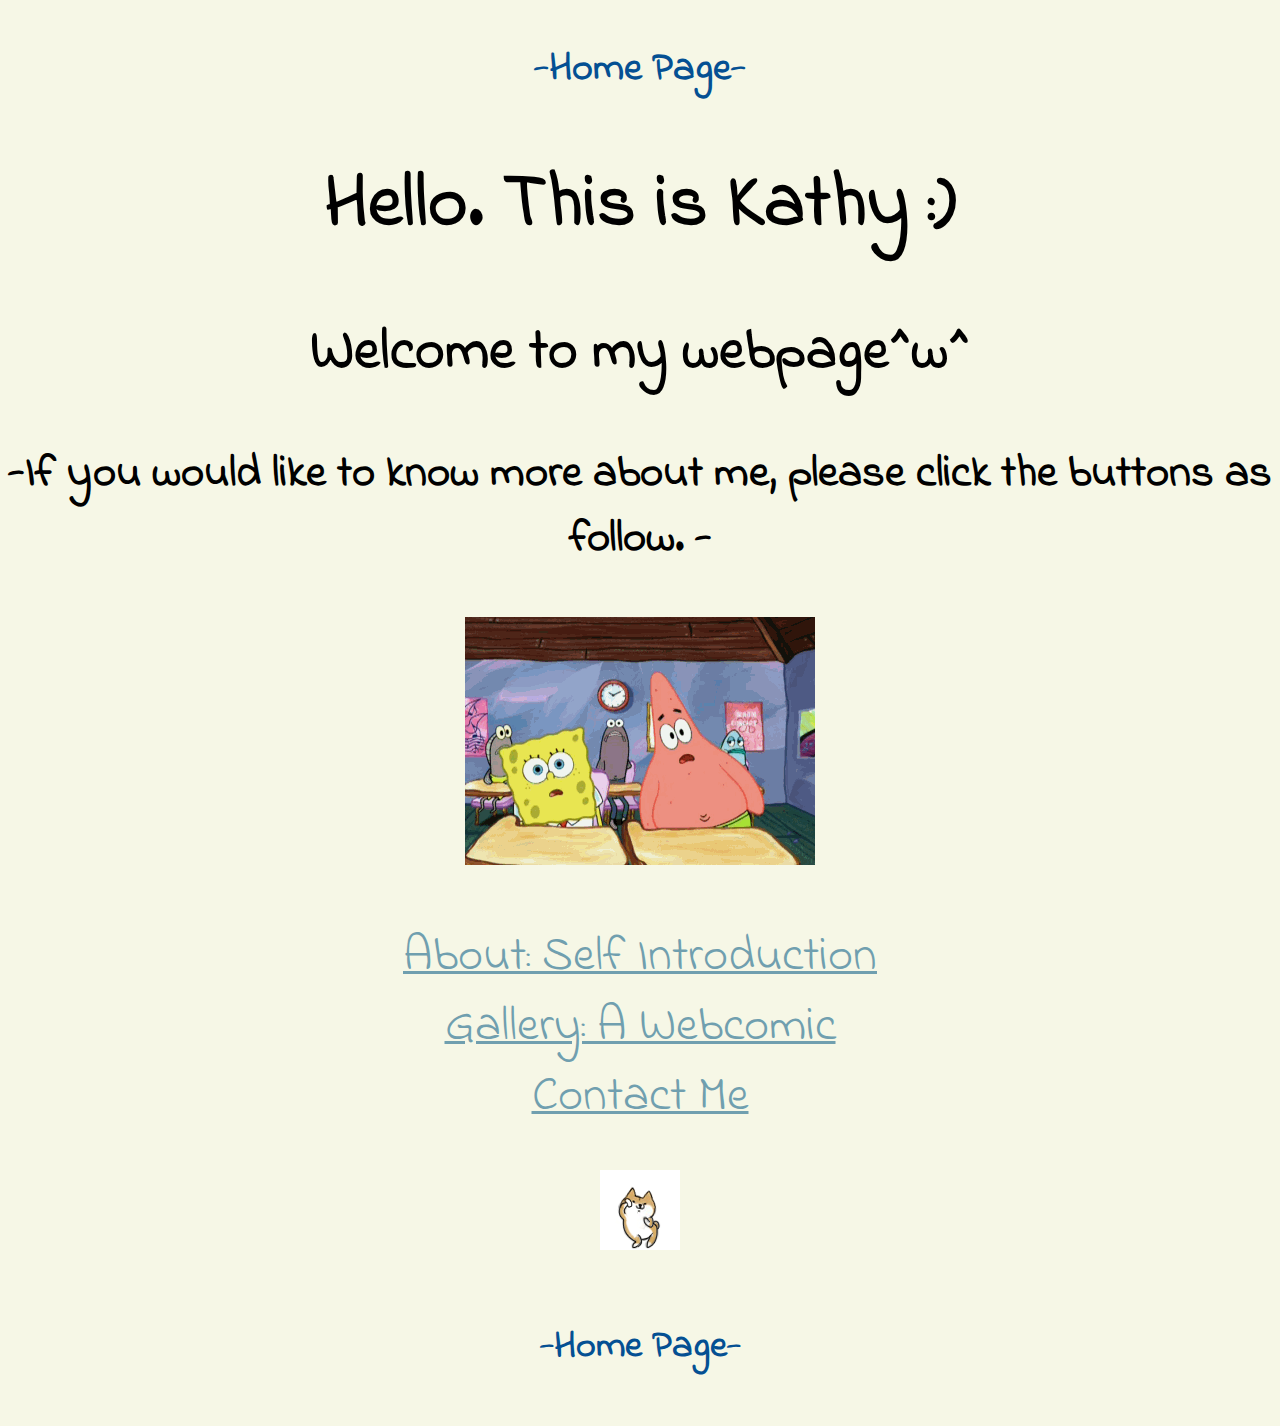
<file: index.html>
<!DOCTYPE html>
<html>
<head>
	<title>Home Page</title>
    <link href="https://fonts.googleapis.com/css?family=Indie+Flower" rel="stylesheet">
    <style>
        body{font-family: 'Indie Flower', cursive; 
             font-size: 38px; 
             text-align: center; 
        }
    </style>
</head>

<body bgcolor = "#f6f7e6">
	<header>
		<h3 style = "font-family: 'Indie Flower', cursive; font-size: 40px; color: #045093">-Home Page-
		</h3>
		<h1><b>Hello. This is Kathy :)</b></h1>
	    <h2><b>Welcome to my webpage^w^</b></h2>
        <h3><b>-If you would like to know more about me, please click the buttons as follow. -</b></h3>
        <p>
        	<img src = "www.gif">
        </p>
        <a href = "Kathy.html"><font size = "10">About: Self Introduction</font></a>
        <br><a href = "Gallery-webcomic/gallery.html"><font size = "10">Gallery: A Webcomic</font></a>
        <br><a href = "Contact.html"><font size = "10">Contact Me</font></a>
        <style>
            a{
                color: #709faf; 
            }
        </style>
    <header>

    <section class = "info-block">
    	<p>
    		<img src = "dog.jpg">
    	</p>
    </section>

<body>
</html>

<h4 style = "font-family: 'Indie Flower', cursive; color: #045093">-Home Page-</h4>
</file>
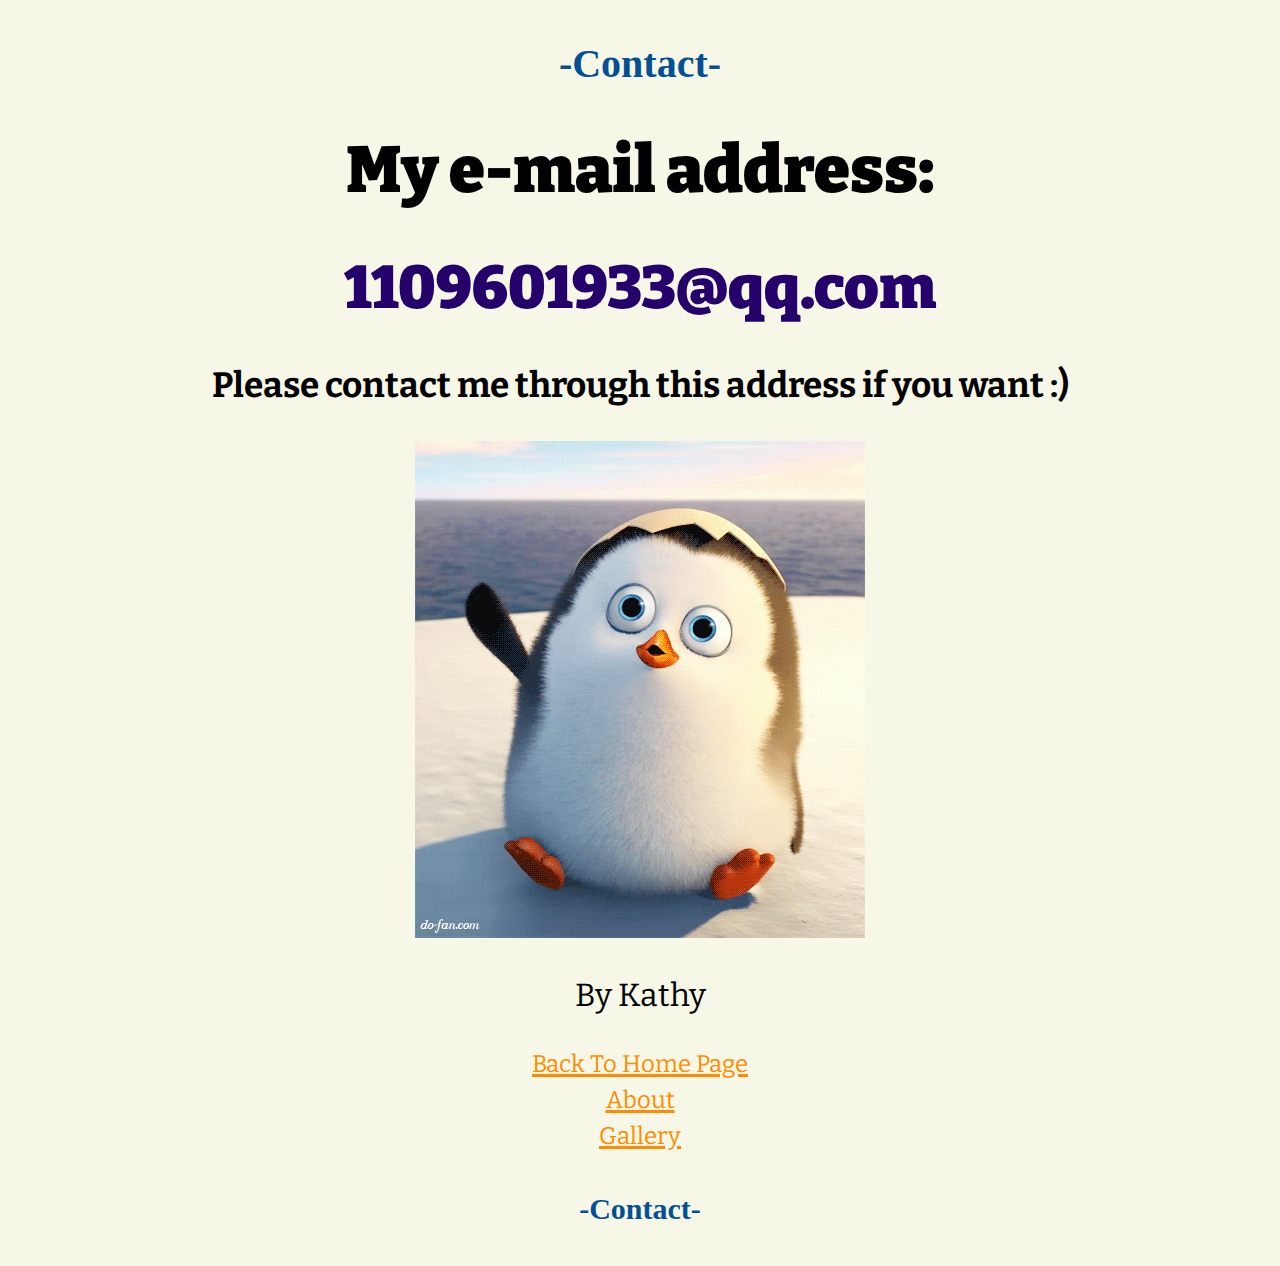
<file: Contact.html>
<!DOCTYPE html>
</html>
<head>
	<title>Contact Me</title>
	<link href="https://fonts.googleapis.com/css?family=Bitter" rel="stylesheet">
	<style>
	    body{font-family: 'Bitter', serif; 
	         font-size: 30px; 
	         text-align: center
	     }
	</style>
</head>

<body bgcolor = "#f6f7e6">
	<header>
		<h3 style = "font-family: 'Indie Flower', cursive; font-size: 40px; color: #045093">-Contact-
		</h3>
		<h1 style = "font-size: 65px"><b>My e-mail address: </b></h1>
		<h1 style = "color: #24016b"><b>1109601933@qq.com</b></h1>

		<h3>Please contact me through this address if you want :)</h3>
	</header>

	<section class = "info-block">
		<p class = "content">
			<img src = "contact.gif">
		</p>
	</section>
</body>

    <footer>
		<font size = "6">By Kathy</font><br>
		<p>

		</p>
		<a href ="index.html"><font size = "5">Back To Home Page</font></a><br><a href = "Kathy.html"><font size = "5">About</font></a><br><a href = "Gallery-webcomic/gallery.html"><font size = "5"> Gallery </font></a>
		<style>
            a{
                color: #ff8c00; 
            }
        </style>
	</footer>

</html>

<h4 style = "font-family: 'Indie Flower', cursive; color: #045093">-Contact-</h4>
</file>
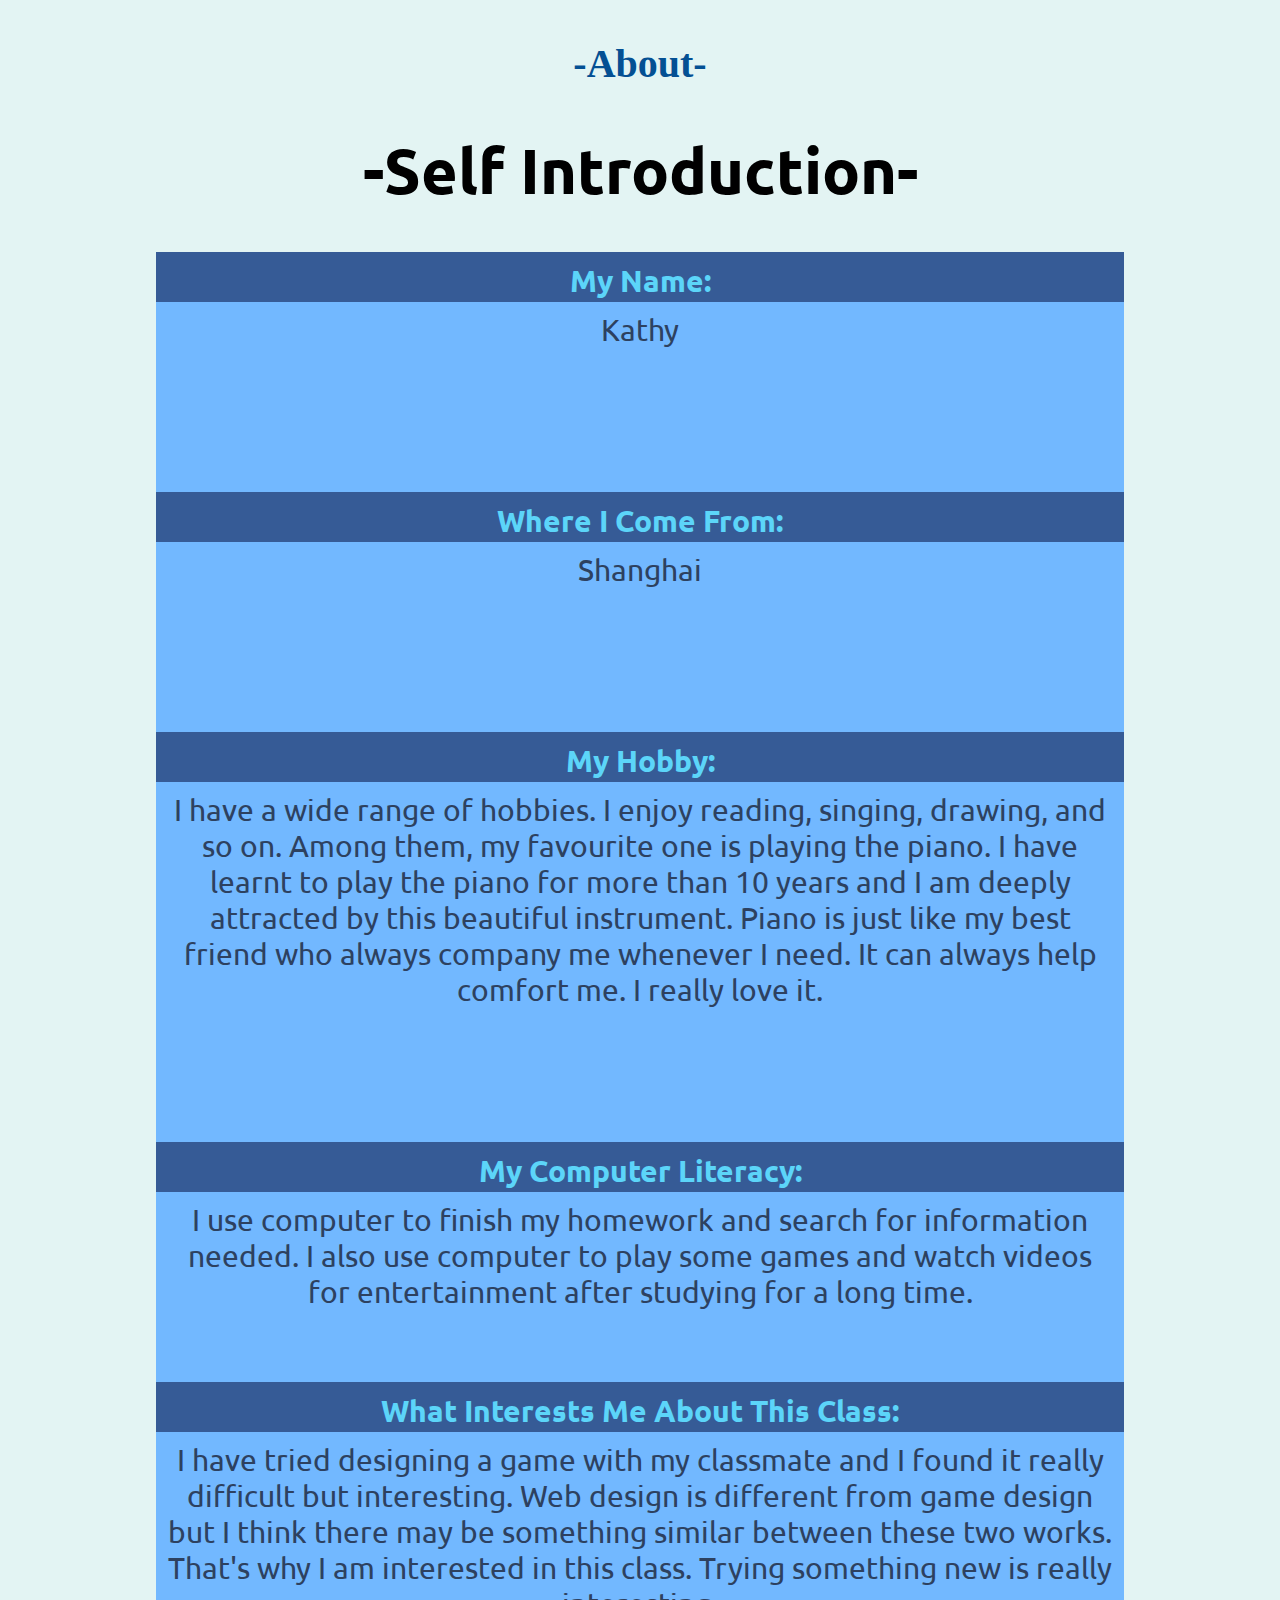
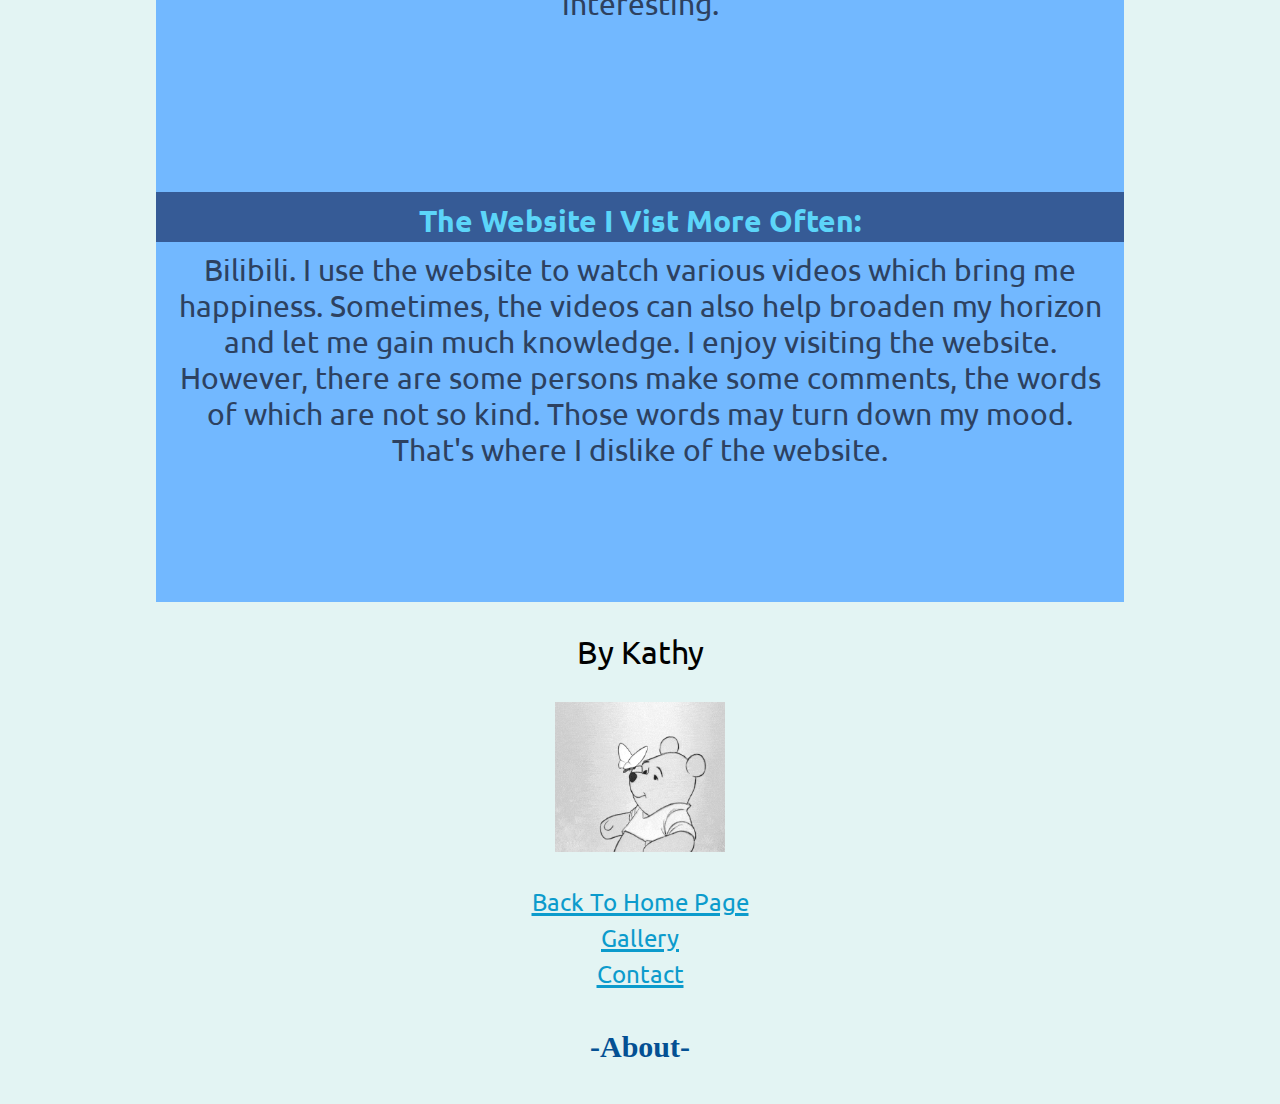
<file: Kathy.html>
<!DOCTYPE html>
<html>
<head>
	<title>About: Self Introduction</title>
	<link rel = "stylesheet" href = "font.css">
	<link href="https://fonts.googleapis.com/css?family=Ubuntu" rel="stylesheet">
	<style>
	    body{font-family: 'Ubuntu', sans-serif; 
	         font-size: 30px; 
	         text-align: center; 
	    }
	</style>
</head>

<body bgcolor = "#e3f4f3">
	<header>
		<h3 style = "font-family: 'Indie Flower', cursive; font-size: 40px; color: #045093">-About-
		</h3>
		<h1 style = "font-size: 63px"><b>-Self Introduction-</b></h1>
	</header>

	<section class = "info-block">
		<p class = "subcontent">
			<b>My Name:</b>
		</p>

        <p class = "content">
        	Kathy
        </p>

        <p class = "subcontent">
        	<b>Where I Come From:</b>
        </p>

        <p class = "content">
        	Shanghai
        </p>

        <p class = "subcontent">
        	<b>My Hobby:</b>
        </p>

        <p class = "maincontent">
        	I have a wide range of hobbies. I enjoy reading, singing, drawing, and so on. Among them, my favourite one is playing the piano. I have learnt to play the piano for more than 10 years and I am deeply attracted by this beautiful instrument. Piano is just like my best friend who always company me whenever I need. It can always help comfort me. I really love it. 
        </p>

		<p class = "subcontent">
			<b>My Computer Literacy:</b>
        </p>

		<p class = "content">
			I use computer to finish my homework and search for information needed. I also use computer to play some games and watch videos for entertainment after studying for a long time.
		</p>

		<p class = "subcontent">
			<b>What Interests Me About This Class:</b>
        </p>

        <p class = "maincontent">
			I have tried designing a game with my classmate and I found it really difficult but interesting. Web design is different from game design but I think there may be something similar between these two works. That's why I am interested in this class. Trying something new is really interesting.
		</p>

		<p class = "subcontent">
			<b>The Website I Vist More Often:</b>
        </p>

		<p class = "maincontent">
			Bilibili. I use the website to watch various videos which bring me happiness. Sometimes, the videos can also help broaden my horizon and let me gain much knowledge. I enjoy visiting the website. However, there are some persons make some comments, the words of which are not so kind. Those words may turn down my mood. That's where I dislike of the website.
		</p>

		<p>

		</p>
	</section>
	<footer>
		<font size = "6">By Kathy</font><br>
		<p>
			<img src = "wennie.gif">
		</p>
		<a href ="index.html"><font size = "5"> Back To Home Page </font></a><br><a href = "Gallery-webcomic/gallery.html"><font size = "5"> Gallery </font></a><br><a href = "Contact.html"><font size = "5"> Contact </font></a>
		<style>
            a{
                color: #0c9bcc; 
            }
        </style>
	</footer>
</body>

</html>

<h4 style = "font-family: 'Indie Flower', cursive; color: #045093">-About-</h4>
</file>
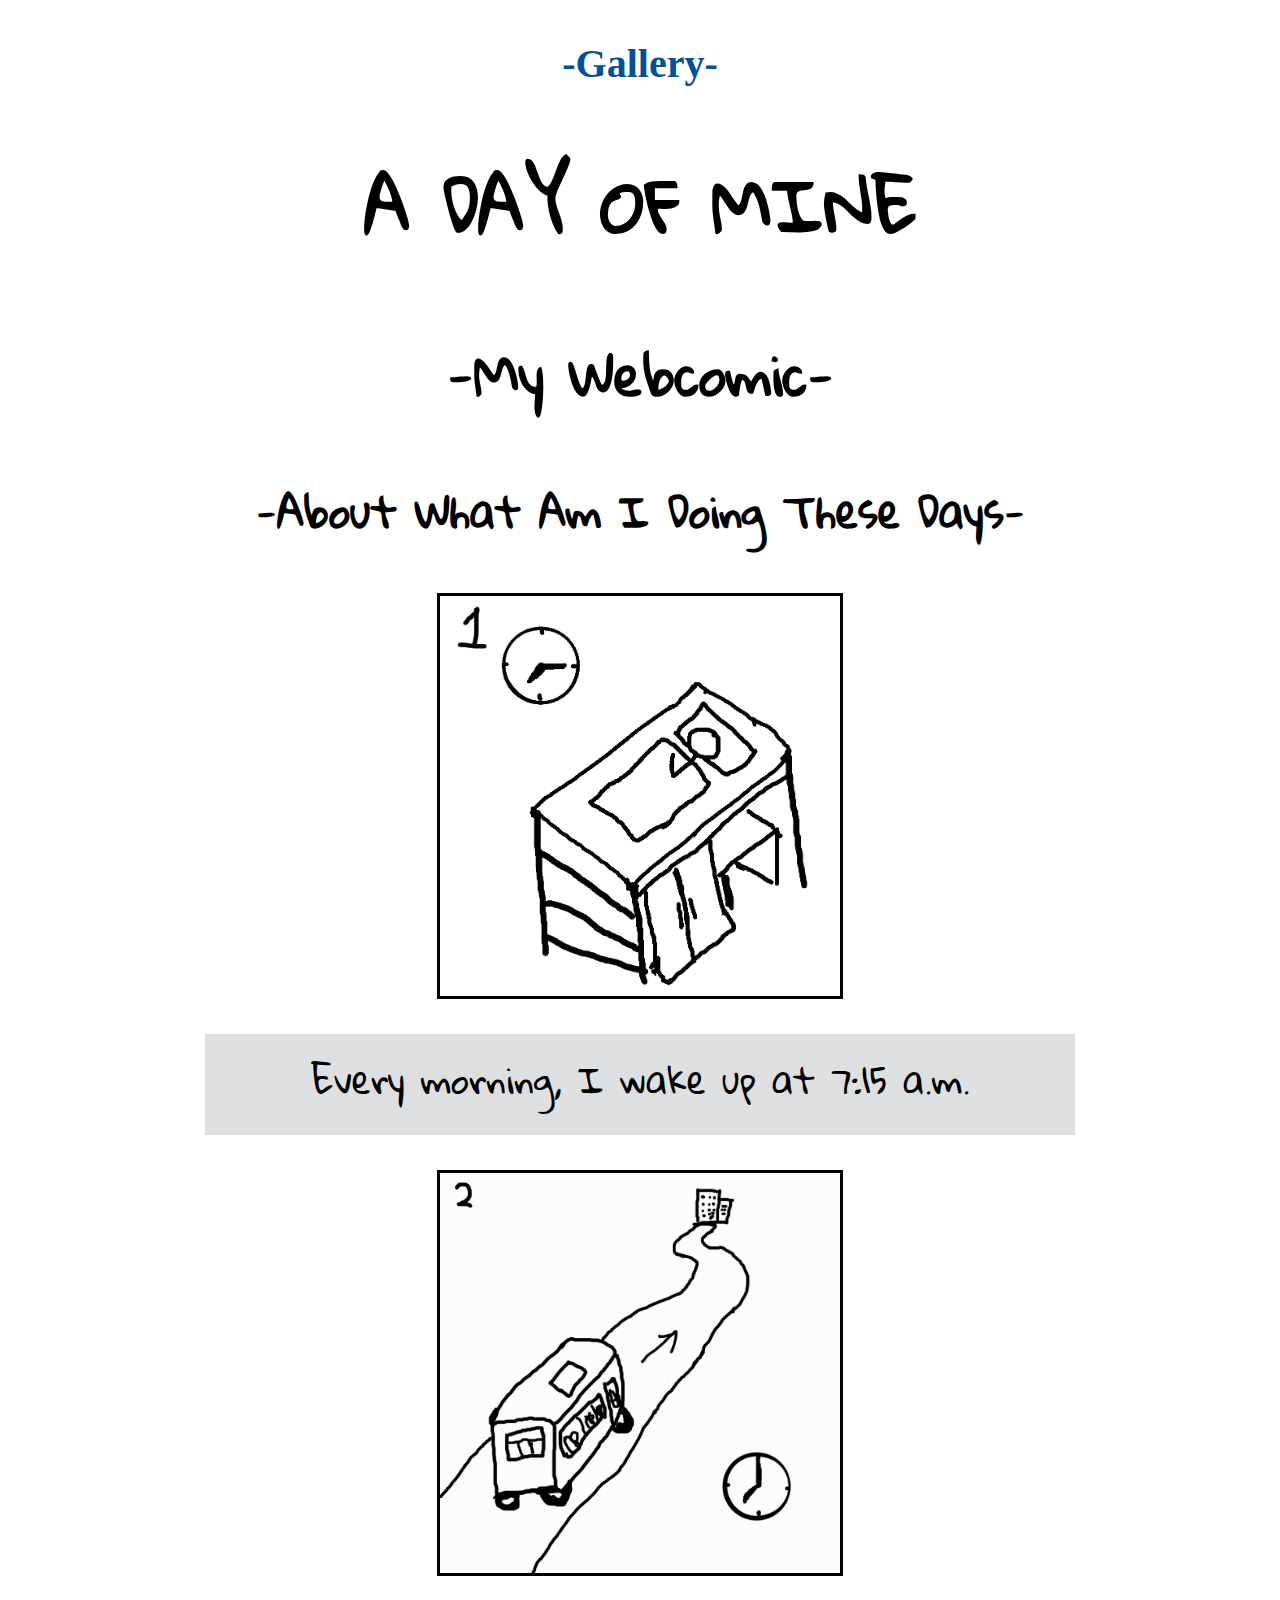
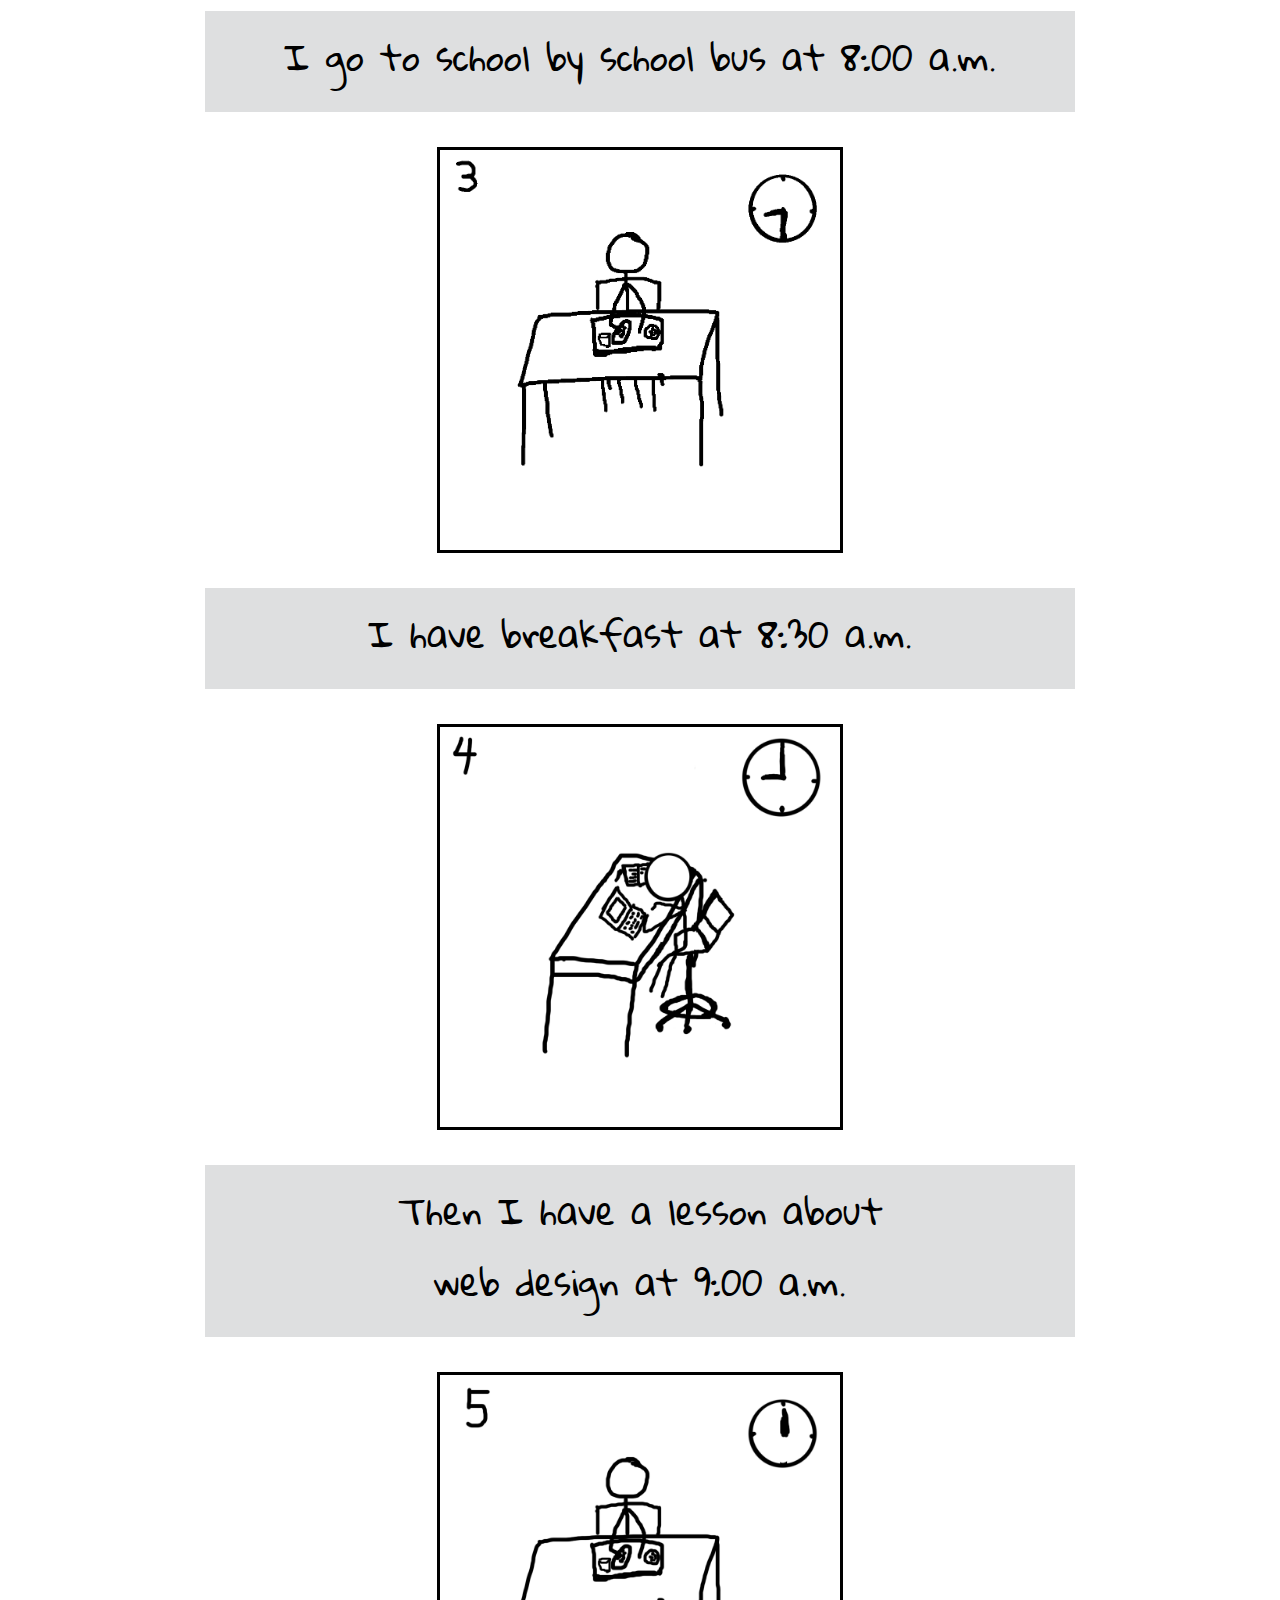
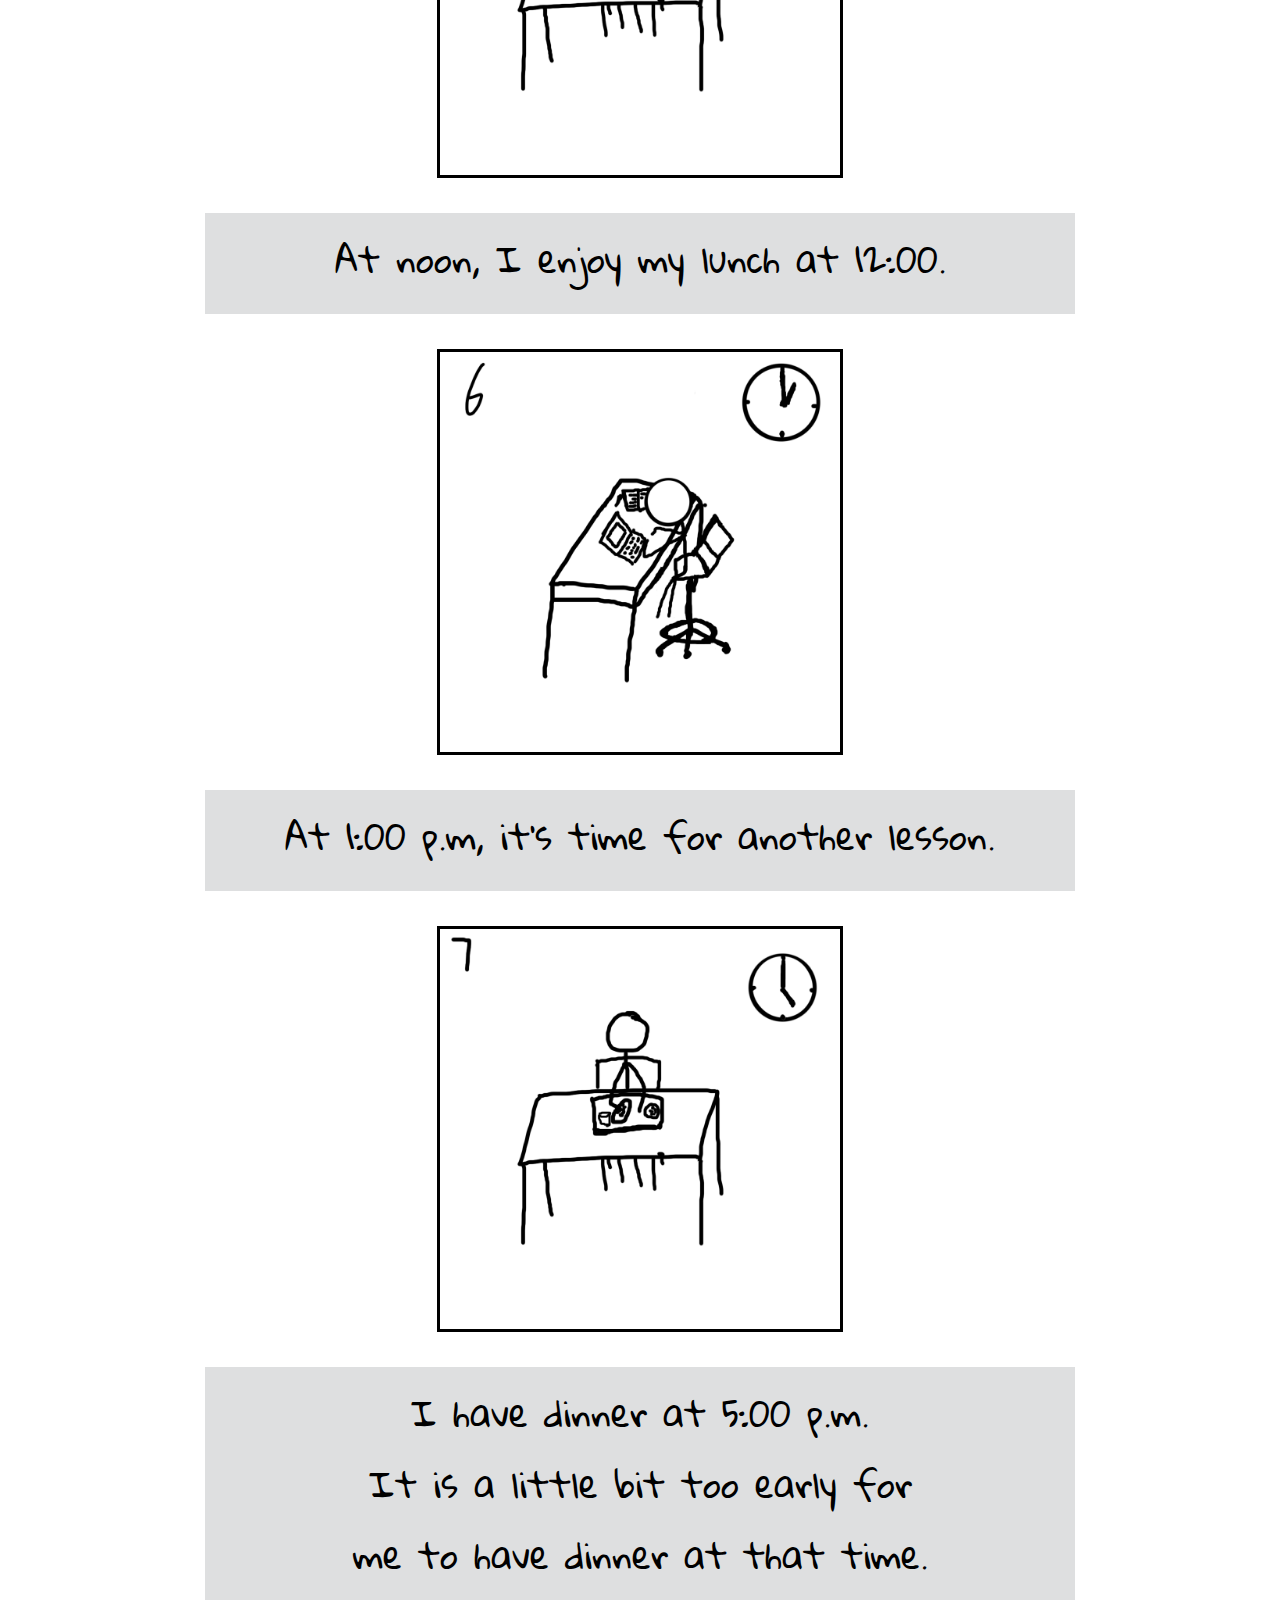
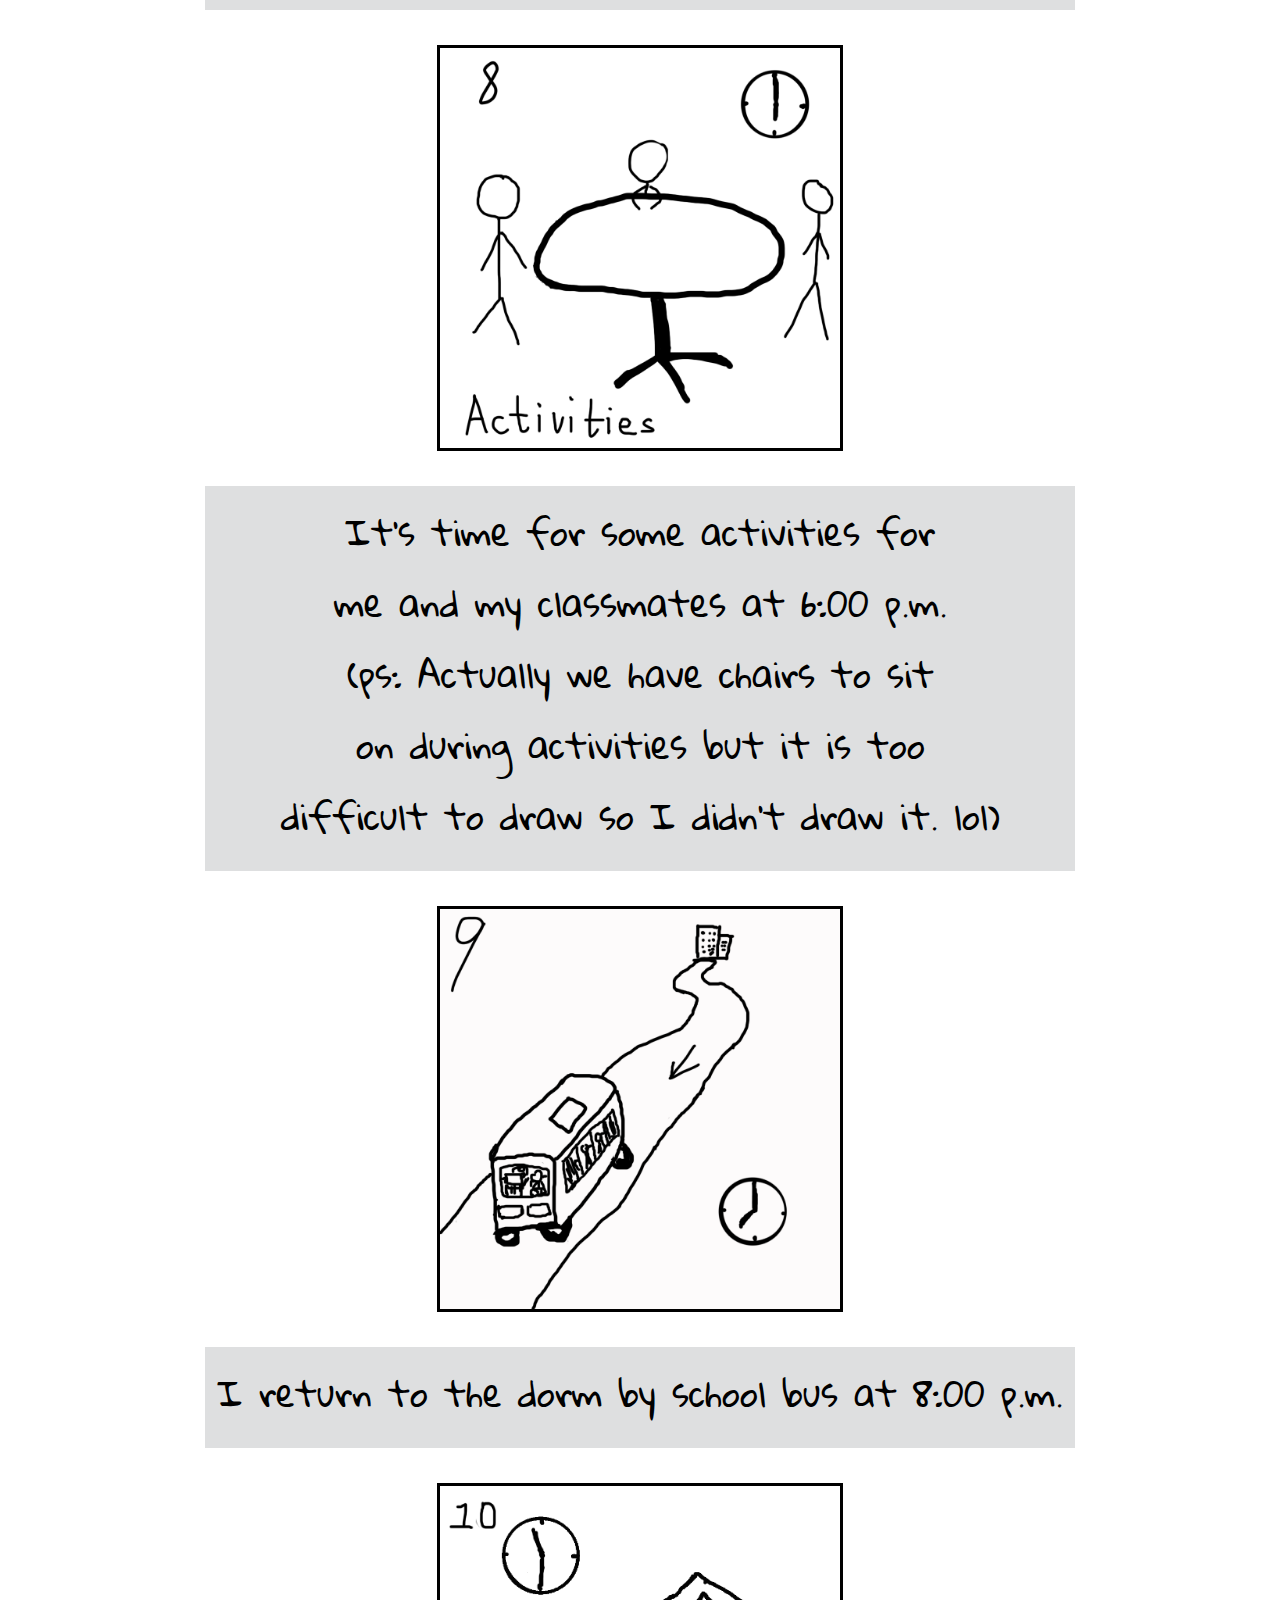
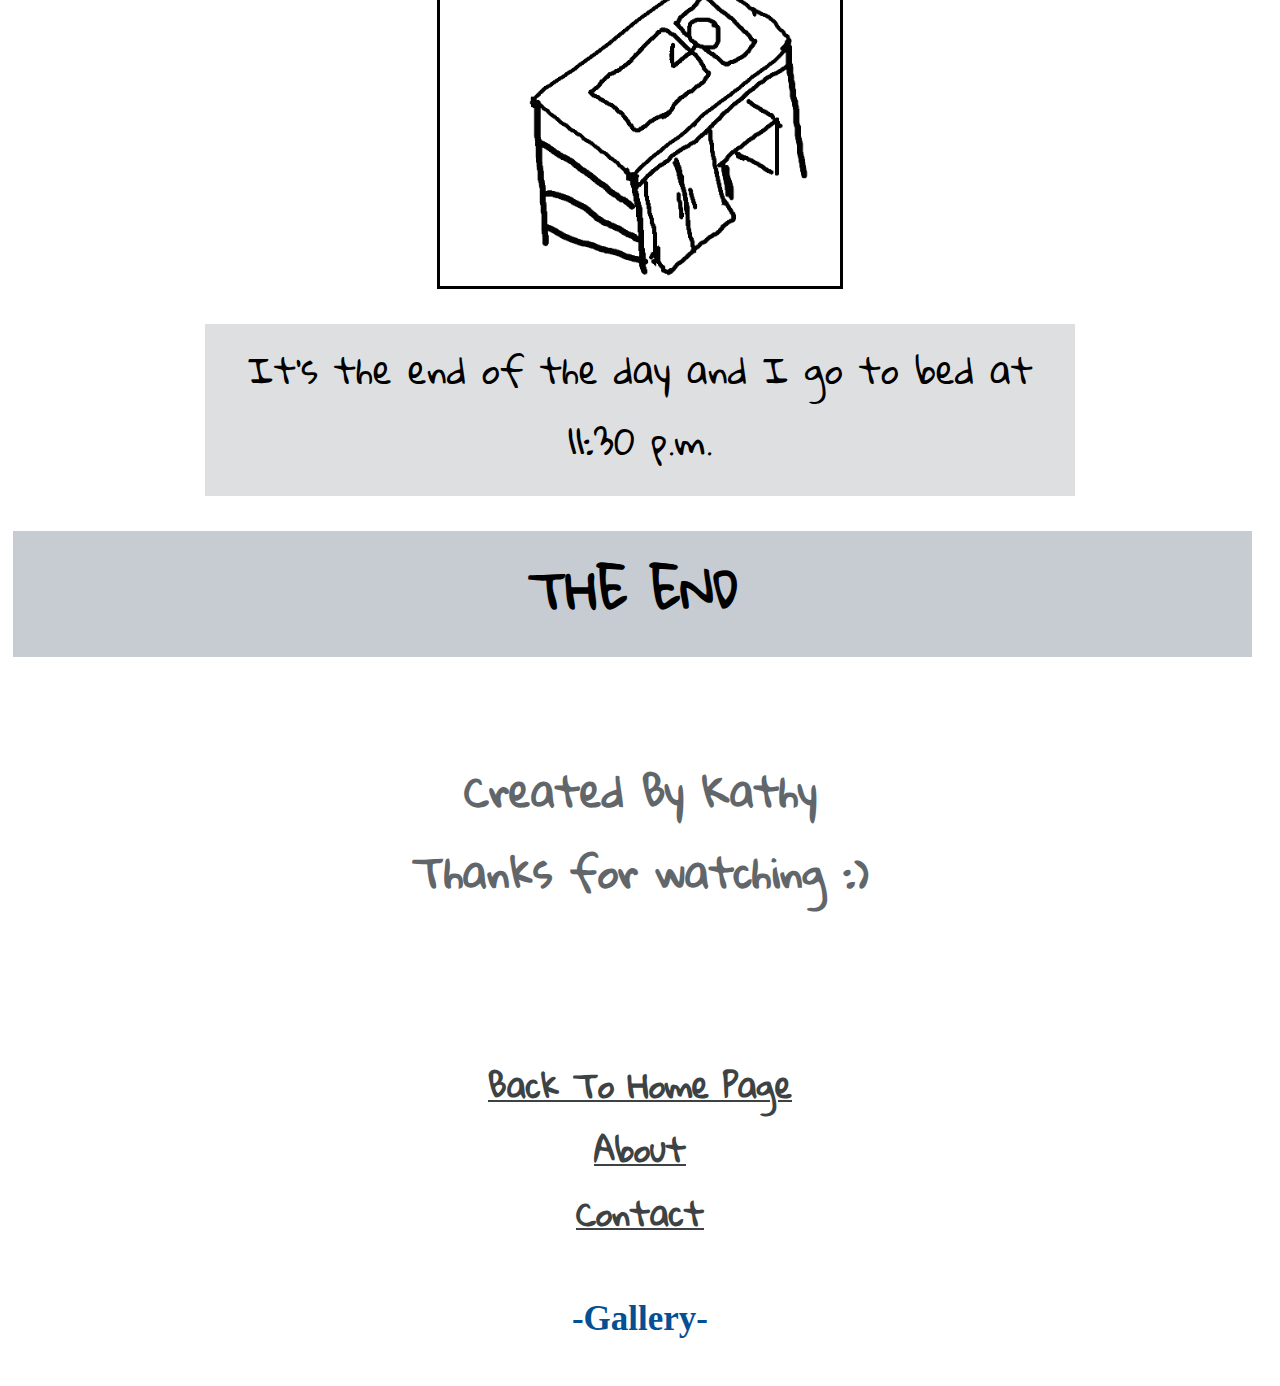
<file: Gallery-webcomic/gallery.html>
<!DOCTYPE html>
<html>
<head>
	<title>Gallery: My Webcomic</title>
	<link rel = "stylesheet" href = "img.css">
	<link rel = "stylesheet" href = "index font.css">
	<link href="https://fonts.googleapis.com/css?family=Gloria+Hallelujah" rel="stylesheet">
	<style>
	    body{font-family: 'Gloria Hallelujah', cursive; 
	         font-size: 35px; 
	         text-align: center
	     }
	</style>
</head>

<body>
	<header>
		<h3 style = "font-family: 'Indie Flower', cursive; font-size: 40px; color: #045093">-Gallery-
		</h3>
		<h1><b>A DAY OF MINE</b></h1>
		<h2>-My Webcomic-</h2>
		<h3><b>-About What Am I Doing These Days-</b></h3>
	</header>
	
	<section class = "info-block">
		<p class = "subcontent">
			<img src = "p1fin.gif" style = "border: 3px solid #000; " >
		</p>
		<p>

		</p>
		<p class = "content">
			Every morning, I wake up at 7:15 a.m. 
		</p>
		<p>

		</p>

		<p class = "subcontent">
			<img src = "p2.gif" style = "border: 3px solid #000; " >
		</p>
		<p>

		</p>
		<p class = "content">
			I go to school by school bus at 8:00 a.m. 
		</p>
		<p>

		</p>

		<p class = "subcontent">
			<img src = "p3fin.gif" style = "border: 3px solid #000; " >
		</p>
		<p>

		</p>
		<p class = "content">
			I have breakfast at 8:30 a.m.
		</p>
		<p>

		</p>

        <p class = "subcontent">
        	<img src = "p4fin.gif" style = "border: 3px solid #000; " >
        </p>
        <p>

        </p>
        <p class = "content">
        	Then I have a lesson about<br>web design at 9:00 a.m. 
        </p>
        <p>

        </p>

		<p class = "subcontent">
			<img src = "p5fin.gif" style = "border: 3px solid #000; " >
		</p>
		<p>

		</p>
		<p class = "content">
			At noon, I enjoy my lunch at 12:00. 
		</p>
		<p>

		</p>

        <p class = "subcontent">
        	<img src = "p6fin.gif" style = "border: 3px solid #000; " >
        </p>
        <p>

        </p>
        <p class = "content">
        	At 1:00 p.m, it's time for another lesson. 
        </p>
        <p>

        </p>

		<p class = "subcontent">
			<img src = "p7fin.gif" style = "border: 3px solid #000; " >
		</p>
		<p>

		</p>
		<p class = "content">
			I have dinner at 5:00 p.m. <br>It is a little bit too early for<br>me to have dinner at that time. 
		</p>
		<p>

		</p>

		<p class = "subcontent">
			<img src = "p8.gif" style = "border: 3px solid #000; " >
		</p>
		<p>

		</p>
		<p class = "content">
			It's time for some activities for<br>me and my classmates at 6:00 p.m.<br>(ps: Actually we have chairs to sit<br>on during activities but it is too<br>difficult to draw so I didn't draw it. lol)
		</p>
		<p>

		</p>

		<p class = "subcontent">
			<img src = "p9.gif" style = "border: 3px solid #000; " >
		</p>
		<p>

		</p>
		<p class = "content">
			I return to the dorm by school bus at 8:00 p.m. 
		</p>
		<p>

		</p>

		<p class = "subcontent">
			<img src = "p10.gif" style = "border: 3px solid #000; " >
		</p>
		<p>

		</p>
		<p class = "content">
			It's the end of the day and I go to bed at 11:30 p.m. 
		</p>

		<p>    

		</p>

		<p class = "thecontent">
			<font size = "45"><b>THE END</b></font>
		</p>
	</section>
	<footer class = "clear">
		<h6 style = "font-size: 40px; color: #61666b">Created By Kathy<br>Thanks for watching :)<h6>
		<br><a href ="../index.html"><font size = "6">Back To Home Page</font></a><br><a href = "../Kathy.html"><font size = "6">About</font></a><br><a href = "../Contact.html"><font size = "6">Contact</font></a>
		<style>
            a{
                color: #3d4344; 
            }
        </style>
	</footer>
</body>

</html>

<h4 style = "font-family: 'Indie Flower', cursive; color: #045093">-Gallery-</h4>
</file>
<file: font.css>
.content{
	color: #2d4160; 
	width: 400px; 
	background-color: #72b8ff; 
	margin: 10px 20px 20px 5px; 
	padding: 10px 10px 20px 10px; 
	width: 75%; 
	height: 160px; 
	margin: 0 auto;
}

.subcontent{
	color: #5cd5f9; 
	width: 400px; 
	background-color: #365b96; 
	margin: 10px 20px 20px 5px; 
	padding: 10px 10px 20px 10px; 
	width: 75%; 
	height: 20px; 
	margin: 0 auto;

}

.maincontent{
	color: #2d4160; 
	width: 400px; 
	background-color: #72b8ff; 
	margin: 10px 20px 20px 5px; 
	padding: 10px 10px 20px 10px; 
	width: 75%; 
	height: 330px; 
	margin: 0 auto;
}

img{
	display: block; 
	width: 170px; 
	height: 150px; 
	margin: 0 auto; 
}
</file>
<file: Gallery-webcomic/img.css>
img{
	display: block; 
	width: 400px; 
	height: 400px; 
	margin: 0 auto; 
}
.clear{
	clear: both;
}
</file>
<file: Gallery-webcomic/index font.css>
.thecontent{
	background-color: #c6ccd1; 
    margin: 10px 20px 20px 5px; 
	padding: 10px 10px 20px 10px; 
	}

.content{
	background-color: #dedfe0; 
    margin: 10px 20px 20px 5px; 
	padding: 10px 10px 20px 10px; 
	width: 850px;
	margin: 0 auto;  
}
</file>
